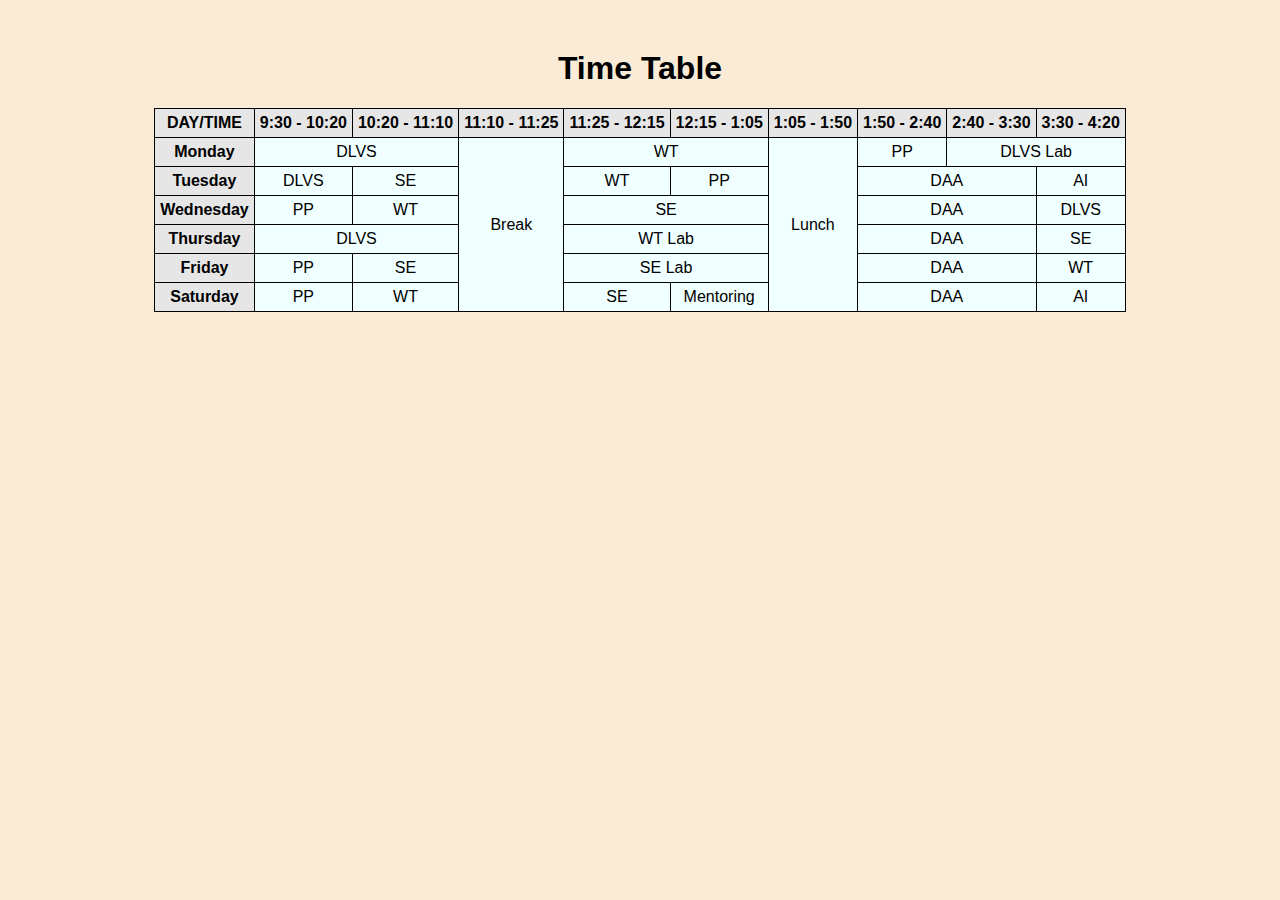
<file: exp_1/index.html>
<!DOCTYPE html>
<html lang="en">
<head>
    <meta charset="UTF-8">
    <meta name="viewport" content="width=device-width, initial-scale=1.0">
    <title>TimeTable</title>
    <style>
        .div1{
            text-align: center;
        }
        h1{
            text-align: center;
            font-family: 'Lucida Sans', 'Lucida Sans Regular', 'Lucida Grande', 'Lucida Sans Unicode', Geneva, Verdana, sans-serif;
        }
        .tab1{
            border: 1px solid black;
            text-align: center;
            border-collapse: collapse;
            background-color: azure;
            margin: auto;
            font-family: 'Lucida Sans', 'Lucida Sans Regular', 'Lucida Grande', 'Lucida Sans Unicode', Geneva, Verdana, sans-serif;
        }
        .tab1 tr{
            border:1px solid black;
        }
        .tab1 th{
            border:1px solid black;
            background-color: rgb(230, 230, 230);
            padding: 5px;
        }
        .tab1 td{
            border:1px solid black;
            padding: 5px;
        }
    </style>
</head>
<body style="background-color: antiquewhite;">
    <h1 style="margin-top: 50px;">Time Table</h1>
    <div class="div1">
        <table class="tab1">
            <tr>
                <th>DAY/TIME</th>
                <th>9:30 - 10:20</th>
                <th>10:20 - 11:10</th>
                <th>11:10 - 11:25</th>
                <th>11:25 - 12:15</th>
                <th>12:15 - 1:05</th>
                <th>1:05 - 1:50</th>
                <th>1:50 - 2:40</th>
                <th>2:40 - 3:30</th>
                <th>3:30 - 4:20</th>
            </tr>
            <tr>
                <th>Monday</th>
                <td colspan="2">DLVS</td>
                <td rowspan="6">Break</td>
                <td colspan="2">WT</td>
                <td rowspan="6">Lunch</td>
                <td>PP</td>
                <td colspan="2">DLVS Lab</td>
            </tr>
            <tr>
                <th>Tuesday</th>
                <td>DLVS</td>
                <td>SE</td>
                <td>WT</td>
                <td>PP</td>
                <td colspan="2">DAA</td>
                <td>AI</td>
            </tr>
            <tr>
                <th>Wednesday</th>
                <td>PP</td>
                <td>WT</td>
                <td colspan="2">SE</td>
                <td colspan="2">DAA</td>
                <td>DLVS</td>
            </tr>
            <tr>
                <th>Thursday</th>
                <td colspan="2">DLVS</td>
                <td colspan="2">WT Lab</td>
                <td colspan="2">DAA</td>
                <td>SE</td>
            </tr>
            <tr>
                <th>Friday</th>
                <td>PP</td>
                <td>SE</td>
                <td colspan="2">SE Lab</td>
                <td colspan="2">DAA</td>
                <td>WT</td>
            </tr>
            <tr>
                <th>Saturday</th>
                <td>PP</td>
                <td>WT</td>
                <td>SE</td>
                <td>Mentoring</td>
                <td colspan="2">DAA</td>
                <td>AI</td>
            </tr>
            
        </table>
    </div>
</body>
</html>
</file>
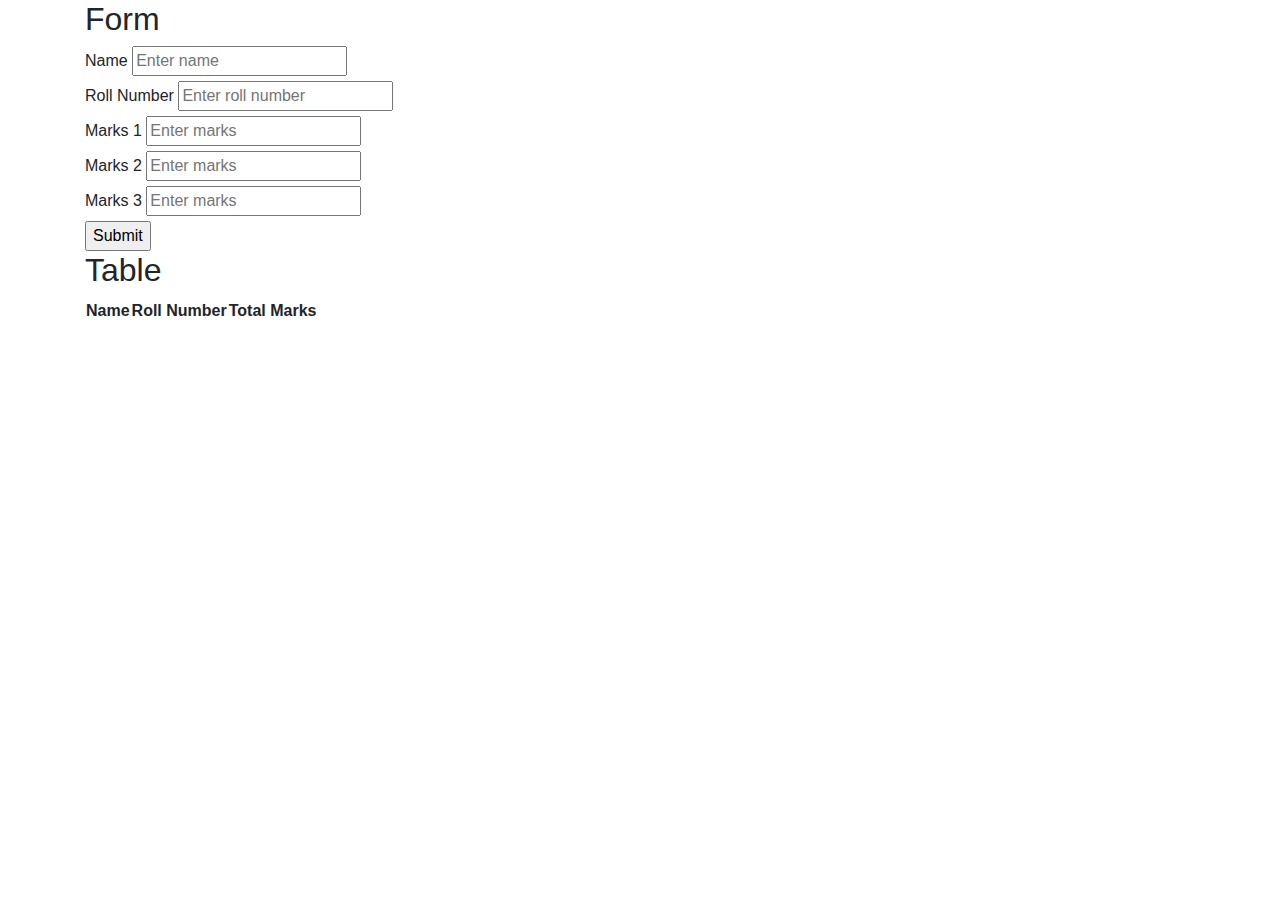
<file: exp_3/index.html>
<!DOCTYPE html>
<html lang="en">
<head>
    <meta charset="UTF-8">
    <meta name="viewport" content="width=device-width, initial-scale=1.0">
    <title>DynamicTable</title>
    <link rel="stylesheet" href="https://maxcdn.bootstrapcdn.com/bootstrap/4.5.2/css/bootstrap.min.css">
    <script>
        function getID(){
            var name=document.getElementById("name").value
            var roll=document.getElementById("roll").value
            var m1=document.getElementById("m1").value
            var m2=document.getElementById("m2").value
            var m3=document.getElementById("m3").value
            var totmarks=parseInt(m1)+parseInt(m2)+parseInt(m3)

            var table=document.getElementById("dyntab")
            var newrow=table.insertRow(table.rows.length)

            var namecell=newrow.insertCell(0)
            var rollcell=newrow.insertCell(1)
            var markcell=newrow.insertCell(2)

            namecell.innerHTML=name
            rollcell.innerHTML=roll
            markcell.innerHTML=totmarks

            document.getElementById('name').value=""
            document.getElementById('roll').value=""
            document.getElementById('m1').value=""
            document.getElementById('m2').value=""
            document.getElementById('m3').value=""
        }
    </script>
</head>
<body>
    <div id="frms" class="container">
        <h2>Form</h2>
        <form>
            <label for="name">Name</label>
            <input type="text" id="name" name="name" placeholder="Enter name">
            <br>
            <label for="roll">Roll Number</label>
            <input type="text" id="roll" name="roll" placeholder="Enter roll number">
            <br>
            <label for="m1">Marks 1</label>
            <input type="number" id="m1" name="m1" placeholder="Enter marks">
            <br>
            <label for="m2">Marks 2</label>
            <input type="number" id="m2" name="m2" placeholder="Enter marks">
            <br>
            <label for="m3">Marks 3</label>
            <input type="number" id="m3" name="m3" placeholder="Enter marks">
            <br>
            <input type="button" value="Submit" onclick="getID()"></input>
        </form>
    </div>
    <div id="tab" class="container">
        <h2>Table</h2>
        <table id="dyntab" class="table-responsive" style="margin: auto;">
            <tr>
                <th>Name</th>
                <th>Roll Number</th>
                <th>Total Marks</th>
            </tr>
        </table>
    </div>
</body>
</html>
</file>
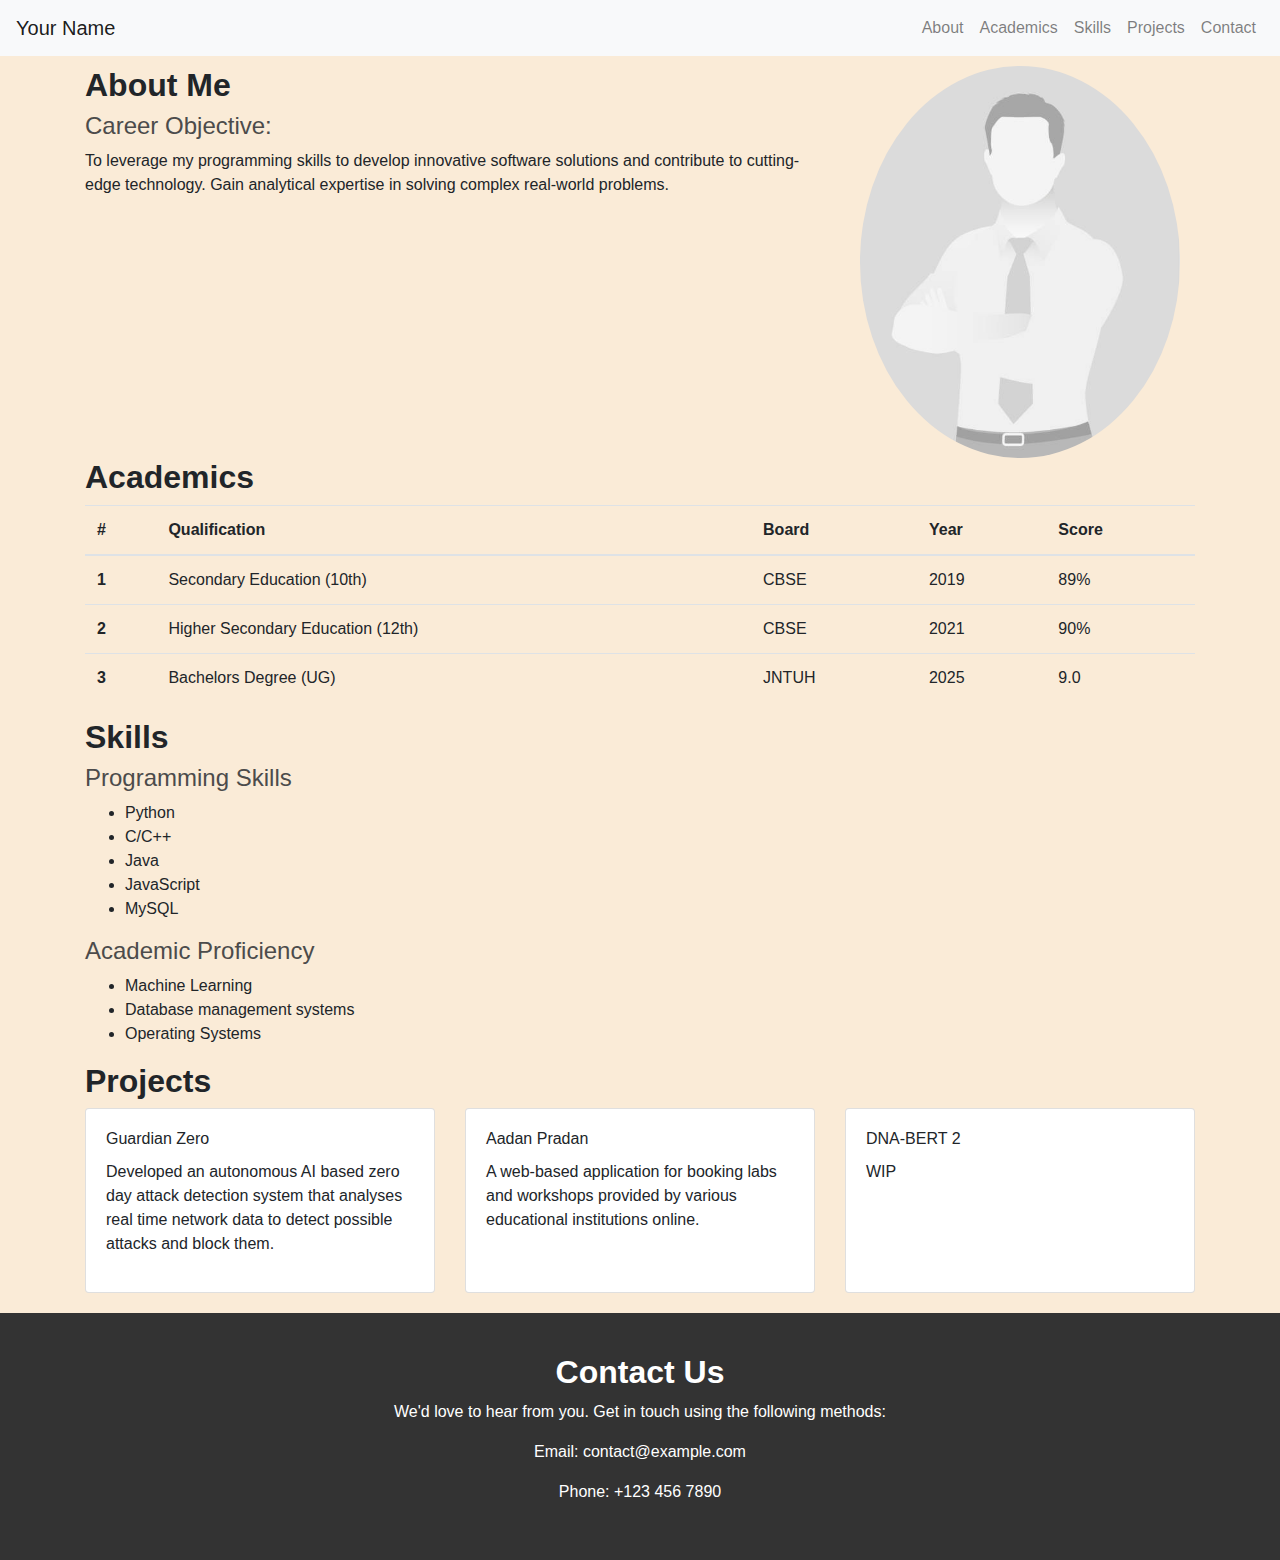
<file: exp_2/portfolio.html>
<!DOCTYPE html>
<html lang="en">
<head>
    <meta charset="UTF-8">
    <meta name="viewport" content="width=device-width, initial-scale=1.0">
    <title>Portfolio</title>
    <link rel="stylesheet" href="https://maxcdn.bootstrapcdn.com/bootstrap/4.5.2/css/bootstrap.min.css">
    <link rel="stylesheet" href="portfolio.css">
</head>
<body>
    <nav class="navbar navbar-expand-lg navbar-light bg-light sticky-top">
        <a class="navbar-brand" href="#">Your Name</a>
        <button class="navbar-toggler" type="button" data-toggle="collapse" data-target="#navbarNav" aria-controls="navbarNav" aria-expanded="false" aria-label="Toggle navigation">
            <span class="navbar-toggler-icon"></span>
        </button>
        <div class="collapse navbar-collapse" id="navbarNav">
            <ul class="navbar-nav ml-auto">
                <li class="nav-item">
                    <a class="nav-link" href="#about">About</a>
                </li>
                <li class="nav-item">
                    <a class="nav-link" href="#acad">Academics</a>
                </li>
                <li class="nav-item">
                    <a class="nav-link" href="#skills">Skills</a>
                </li>
                <li class="nav-item">
                    <a class="nav-link" href="#projects">Projects</a>
                </li>
                <li class="nav-item">
                    <a class="nav-link" href="#contact">Contact</a>
                </li>
            </ul>
        </div>
    </nav>
    <section id="about">
        <div class="container" style="margin-top: 10px;">
            <div class="row">
                <div class="col-sm-8">
                <h2>About Me</h2>
                <h4>Career Objective: </h4>
                <p>To leverage my programming skills to develop innovative software solutions and contribute to cutting-edge technology.
                    Gain analytical expertise in solving complex real-world problems.</p>
                </div>
                <div class="col-sm-4">
                    <div class="container">
                        <img src="placepic.jpg" class="img-fluid rounded-circle" style="max-width: 100%;">
                    </div>
                </div>
            </div>
        </div>
    </section>
    
    <section id="acad">
        <div class="container">
            <h2>Academics</h2>
            <div class="table-responsive">
                <table class="table">
                    <thead>
                        <tr>
                          <th scope="col">#</th>
                          <th scope="col">Qualification</th>
                          <th scope="col">Board</th>
                          <th scope="col">Year</th>
                          <th scope="col">Score</th>
                        </tr>
                      </thead>
                      <tbody>
                        <tr>
                          <th scope="row">1</th>
                          <td>Secondary Education (10th)</td>
                          <td>CBSE</td>
                          <td>2019</td>
                          <td>89%</td>
                        </tr>
                        <tr>
                            <th scope="row">2</th>
                            <td>Higher Secondary Education (12th)</td>
                            <td>CBSE</td>
                            <td>2021</td>
                            <td>90%</td>
                        </tr>
                        <tr>
                            <th scope="row">3</th>
                            <td>Bachelors Degree (UG)</td>
                            <td>JNTUH</td>
                            <td>2025</td>
                            <td>9.0</td>
                        </tr>
                      </tbody>
                </table>
              </div>
        </div>
    </section>

    <section id="skills">
        <div class="container">
            <h2>Skills</h2>
            <h4>Programming Skills</h4>
            <ul>
                <li>Python</li>
                <li>C/C++</li>
                <li>Java</li>
                <li>JavaScript</li>
                <li>MySQL</li>
            </ul>

            <h4>Academic Proficiency</h4>
            <ul>
                <li>Machine Learning</li>
                <li>Database management systems</li>
                <li>Operating Systems</li>
            </ul>

        </div>
    </section>
    <section id="projects">
        <div class="container">
            <h2>Projects</h2>
            <div class="row">
                <div class="col-sm-4">
                    <div class="card h-100">
                        <div class="card-body">
                            <h6 class="card-title">Guardian Zero</h6>
                            <p>Developed an autonomous AI based zero day attack detection system that analyses real time network data to detect possible attacks and block them.</p>
                        </div>
                    </div>
                </div>
                <div class="col-sm-4">
                    <div class="card h-100">
                        <div class="card-body">
                            <h6 class="card-title">Aadan Pradan</h6>
                            <p>A web-based application for booking labs and workshops provided by various educational institutions online.</p>
                        </div>
                    </div>
                </div>

                <div class="col-sm-4">
                    <div class="card h-100">
                        <div class="card-body">
                            <h6 class="card-title">DNA-BERT 2</h6>
                            <p>WIP</p>
                        </div>
                    </div>
                </div>
            </div>
        </div>
    </section>
    <footer id="contact" style="margin-top: 20px;">
        <h2>Contact Us</h2>
        <p>We'd love to hear from you. Get in touch using the following methods:</p>
        <p>Email: contact@example.com</p>
        <p>Phone: +123 456 7890</p>
    </footer>

</body>
</html>
</file>
<file: exp_2/portfolio.css>
body {
    margin: 0;
    padding: 0;
    background-color: antiquewhite;
}

footer {
    background-color: #333;
    color: #fff;
    padding: 40px;
    text-align: center;
}

.contact-icons {
    font-size: 24px;
    margin: 10px;
}

h4{
    color: #4c4b4b;
}
h2{
    font-weight: 650;
}
</file>
